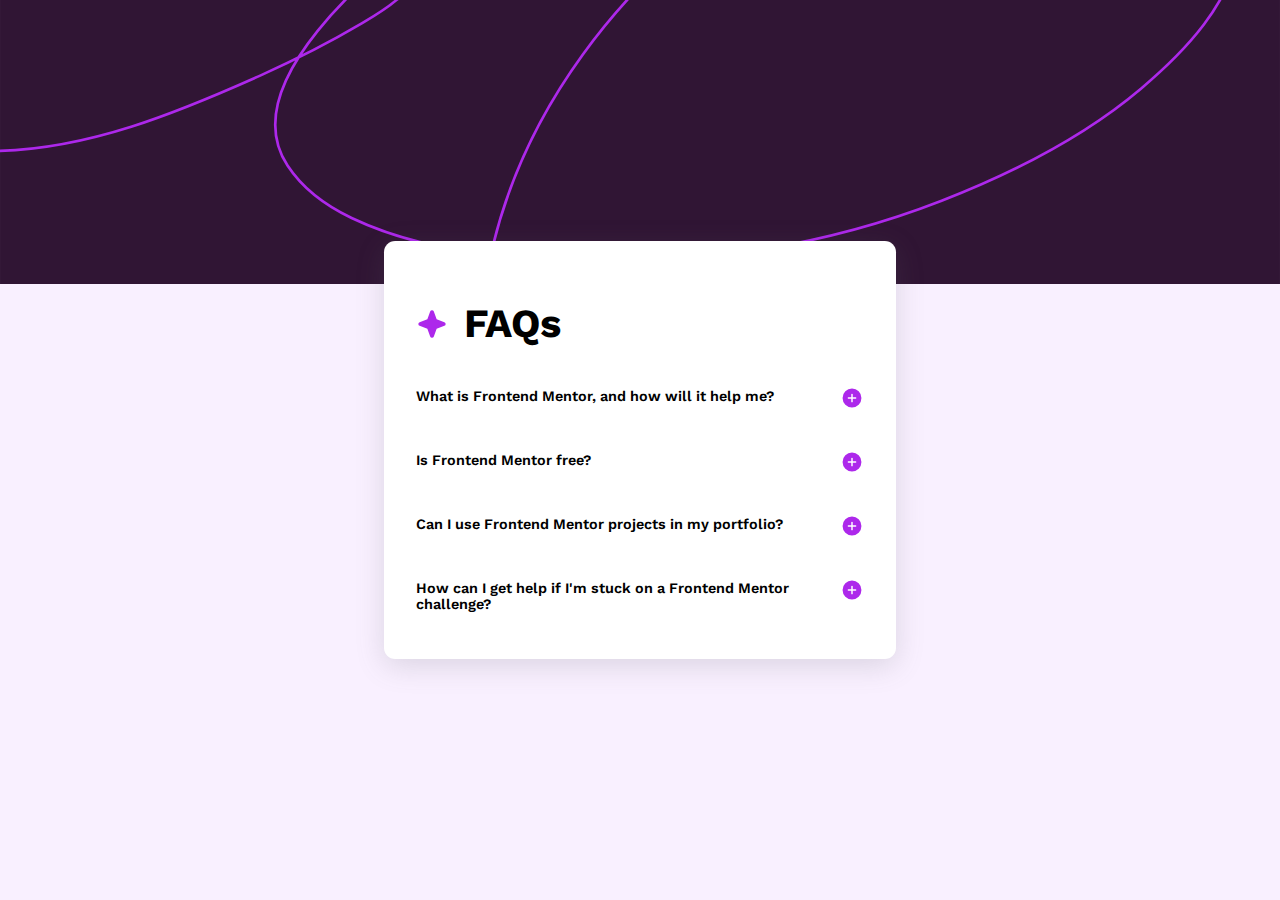
<file: Faq-Accordion/index.html>
<!DOCTYPE html>
<html lang="en">
<head>
    <meta charset="UTF-8">
    <meta name="viewport" content="width=device-width, initial-scale=1.0">
    <title>FAQ Accordion</title>
    <link rel="stylesheet" href="style.css">
    <link rel="icon" type="image/png" href="/Frontend-Mentor-JS-Projects/Faq-Accordion/images/favicon-32x32.png">
    <link rel="preconnect" href="https://fonts.googleapis.com">
    <link href="https://fonts.googleapis.com/css2?family=Work+Sans:ital,wght@0,100..900;1,100..900&display=swap" rel="stylesheet">
    <link rel="preconnect" href="https://fonts.gstatic.com" crossorigin>
</head>
<body>
    <img src="/Faq-Accordion/images/background-pattern-desktop.svg" alt="pattern" class="background">
    <main>
        <div class="faqs-container">
            <div class="heading">
                <img src="/Faq-Accordion/images/icon-star.svg" alt="star" class="star">
                <h1>FAQs</h1>
            </div>
            
            <div class="qs-container">
                <div class="qs">
                    <p>What is Frontend Mentor, and how will it help me?</p>
                    <img src="/Faq-Accordion/images/icon-plus.svg" alt="icon-plus" class="plus">
                    <img src="/Faq-Accordion/images/icon-minus.svg" alt="icon-minus" class="minus">
                </div>

                <small>
                    Frontend Mentor offers realistic coding challenges to help developers improve their 
                    frontend coding skills with projects in HTML, CSS, and JavaScript. It's suitable for 
                    all levels and ideal for portfolio building.
                </small>    
            </div>

            <div class="qs-container">
                <div class="qs">
                    <p> Is Frontend Mentor free?</p>
                    <img src="/Faq-Accordion/images/icon-plus.svg" alt="icon-plus" class="plus">
                    <img src="/Faq-Accordion/images/icon-minus.svg" alt="icon-minus" class="minus">
                </div>

                <small>
                    Yes, Frontend Mentor offers both free and premium coding challenges, with the free 
                    option providing access to a range of projects suitable for all skill levels.
                </small>    
            </div>

            <div class="qs-container">
                <div class="qs">
                    <p>Can I use Frontend Mentor projects in my portfolio?</p>
                    <img src="/Faq-Accordion/images/icon-plus.svg" alt="icon-plus" class="plus">
                    <img src="/Faq-Accordion/images/icon-minus.svg" alt="icon-minus" class="minus">
                </div>

                <small>
                    Yes, you can use projects completed on Frontend Mentor in your portfolio. It's an excellent
                    way to showcase your skills to potential employers!
                </small>    
            </div>

            <div class="qs-container">
                <div class="qs">
                    <p>How can I get help if I'm stuck on a Frontend Mentor challenge?</p>
                    <img src="/Faq-Accordion/images/icon-plus.svg" alt="icon-plus" class="plus">
                    <img src="/Faq-Accordion/images/icon-minus.svg" alt="icon-minus" class="minus">
                </div>

                <small>
                    The best place to get help is inside Frontend Mentor's Discord community. There's a help 
                    channel where you can ask questions and seek support from other community members.
                </small>    
            </div>
        </div>
    </main>

    <script src="script.js"></script>
</body>
</html>
</file>
<file: Faq-Accordion/style.css>
:root {
    --White: hsl(0, 0%, 100%);
    --Light-pink: hsl(275, 100%, 97%);
    --Grayish-purple: hsl(292, 16%, 49%);
    --Dar-purple: hsl(292, 42%, 14%);
}

* {
    box-sizing: border-box;
}

body {
    background-color: var(--Light-pink);
    font-family: "Work Sans", serif;
    display: flex;
    justify-content: center;
    align-items: center;
    height: 100vh;
    margin: 0;
    overflow: hidden;
}

.background {
    position: absolute;
    top: 0;
    width: 100%;
    z-index: -100;
}

.faqs-container {
    max-width: 32rem; 
    background-color: var(--White);
    border-radius: 0.7rem;
    padding: 2rem; 
    box-shadow: rgba(100, 100, 111, 0.2) 0px 7px 29px 0px;  
}

.star {
    height: 2rem;
    width: 2rem;
}

.heading {
    display: flex;
    align-items: center;
    gap: 1rem;
}

.heading h1 {
    font-size: 2.5rem;
}

.qs p {
    font-weight: 600;
    font-size: 0.9rem;
}

.qs-container {
    position: relative;
    min-width: 28rem;
}

.plus {
    position: absolute;
    top: -0.12rem;
    right: 0;
    height: 1.5rem;
    width: 1.5rem;
    cursor: pointer;
}

.minus {
    position: absolute;
    top: -0.12rem;
    right: 0;
    height: 1.5rem;
    width: 1.5rem;
    display: none;
    cursor: pointer;
}

small {
    color: var(--Grayish-purple); 
    font-weight: 500;
    display: none;
}

.show small {
    display: block;
}

.show .minus {
    display: block; 
}

.show .plus {
    display: none;
}

.qs-container+.qs-container {
    margin-top: 3rem;
}
</file>
